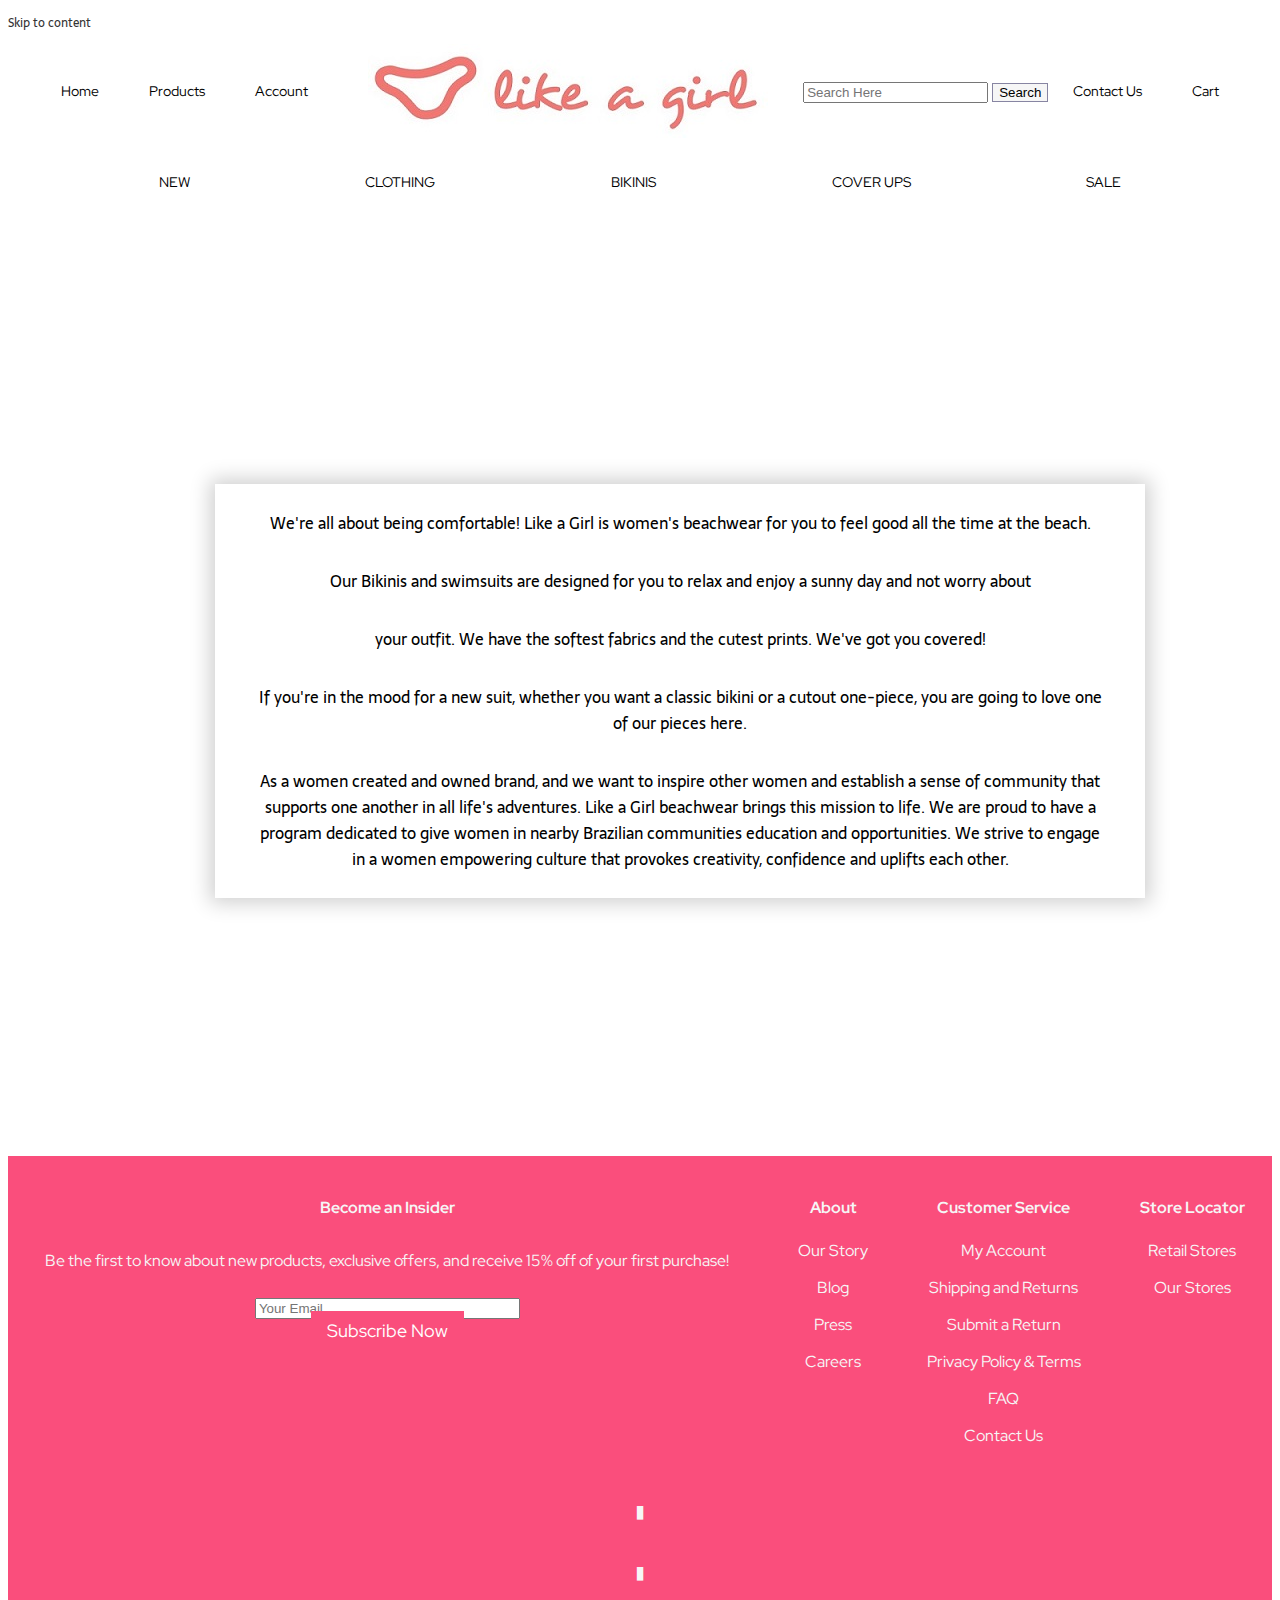
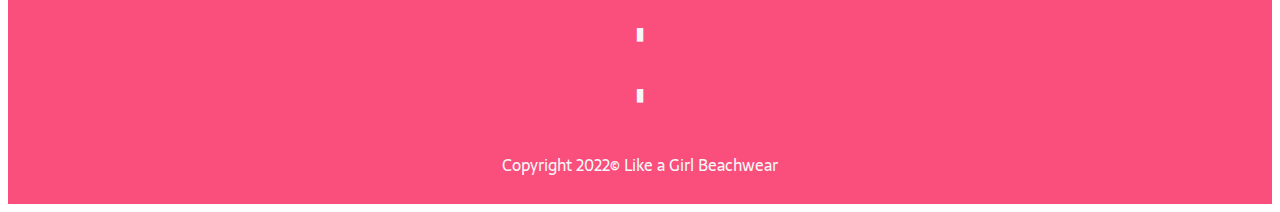
<file: about-us.htm>
<!DOCTYPE html>
<html lang="en">
<head>
    <meta charset="UTF-8">
    <meta name="keywords" content="Online Store">
    <meta name="viewport" content="width=device-width, initial-scale=1">
    <meta name="description" content="Expanding my first web page">
    <meta name="author" content="Bianca Bringel">
    <title>Like a Girl Beachwear</title>
    <link rel="stylesheet" href="assets/main.css">
    <!-- Font Awesome -->
    <link rel="stylesheet" href="https://cdnjs.cloudflare.com/ajax/libs/font-awesome/4.7.0/css/font-awesome.min.css">
    <!-- Bootstrap - CSS only -->
    <link href="https://cdn.jsdelivr.net/npm/bootstrap@5.2.3/dist/css/bootstrap.min.css" rel="stylesheet" integrity="sha384-rbsA2VBKQhggwzxH7pPCaAqO46MgnOM80zW1RWuH61DGLwZJEdK2Kadq2F9CUG65" crossorigin="anonymous">
    <!-- jQuery -->
    <script src="assets/jquery-3.6.1.min.js"></script>
</head>

  <body>
    <header>
      <a class="skip-link" href="#products">Skip to content</a>

      <!-- Beginning of Navigation Bar-->

      <nav>
        <section class="nav-wrap">
          <div class="nav-item-wrap">
            <a class="nav-item" href="index.html">Home</a>
            <a class="nav-item" href="products.htm">Products </a>
            <a class="nav-item" href="account.htm">Account</a>
          </div>

          <div class="nav-item-wrap">
            <img class="logo" src="images/logo 2.jpg" alt="logo" />
          </div>

          <div class="nav-item-wrap">
            <form action="form/submit" method="GET">
              <input type="text" name="text" class="search" placeholder="Search Here"/>
              <input class="search-button" type="submit" name="submit" class="submit" value="Search"/>
            </form>
            
            <a class="nav-item" href="contact-us.htm">Contact Us</a>
            <a class="nav-item" href="cart.htm">Cart</a>
          </div>
        </section>

        <section class="nav-product-wrap">
          <a class="nav-item" href="index.htm">NEW</a>
          <a class="nav-item" href="index.htm">CLOTHING</a>
          <a class="nav-item" href="index.htm">BIKINIS</a>
          <a class="nav-item" href="index.htm">COVER UPS</a>
          <a class="nav-item" href="index.htm">SALE</a>
        </section>
      </nav>

      <!-- End of Navigation Bar-->
    </header>

    <main class="about-us-main">
      <div class="about-us-container">
        <div class="about-us-box">
          <p>
            We're all about being comfortable! Like a Girl is women's beachwear
            for you to feel good all the time at the beach.
          </p>
          <p>
            Our Bikinis and swimsuits are designed for you to relax and enjoy a
            sunny day and not worry about
          </p>
          <p>
            your outfit. We have the softest fabrics and the cutest prints.
            We've got you covered!
          </p>
          <p>
            If you're in the mood for a new suit, whether you want a classic
            bikini or a cutout one-piece, you are going to love one of our
            pieces here.
          </p>
          <p>
            As a women created and owned brand, and we want to inspire other
            women and establish a sense of community that supports one another
            in all life's adventures. Like a Girl beachwear brings this mission
            to life. We are proud to have a program dedicated to give women in
            nearby Brazilian communities education and opportunities. We strive
            to engage in a women empowering culture that provokes creativity,
            confidence and uplifts each other.
          </p>
        </div>
      </div>
    </main>

<footer>
        <div class="footer-wrap">
            <div class="footer-container">
                <h4 class="footer-container-title">Become an Insider</h4>
                <p class="footer-container-text">
                    Be the first to know about new products, exclusive offers, and
                    receive 15% off of your first purchase!
                </p>
                <form>
                    <input type="text" name="Name" size="30" placeholder="Your Email">
                </form>
                <a href="#" class="btn"> Subscribe Now </a>
            </div>
            <div class="footer-container">
                <h4 class="footer-container-title">About</h4>
                <p><a href="about-us.htm">Our Story</a></p>
                <p><a href="https://www.blog.ca/uselikeagirl/" target="_blank">Blog</a></p>
                <p><a href="#">Press</a></p>
                <p><a href="#">Careers</a></p>
            </div>
            <div class="footer-container">
                <h4>Customer Service</h4>
                <p><a href="#">My Account</a></p>
                <p><a href="#">Shipping and Returns</a></p>
                <p><a href="#">Submit a Return</a></p>
                <p><a href="privacy-and-terms.htm">Privacy Policy & Terms</a></p>
                <p><a href="#">FAQ</a></p>
                <p><a href="contact-us.htm">Contact Us</a></p>
            </div>
            <div class="footer-container">
                <h4>Store Locator</h4>
                <p><a href="#">Retail Stores</a></p>
                <p><a href="#">Our Stores</a></p>
            </div>
        </div>
        <div class="footer-container">
            <div class="social">
                <i class="social-icon fab fa-facebook-f"></i>
                <i class="social-icon fab fa-twitter"></i>
                <i class="social-icon fab fa-instagram"></i>
                <i class="social-icon fas fa-envelope"></i>
            </div>
        </div>
        <p>Copyright 2022&copy; Like a Girl Beachwear</p>
    </footer>
  </body>
</html>
</file>
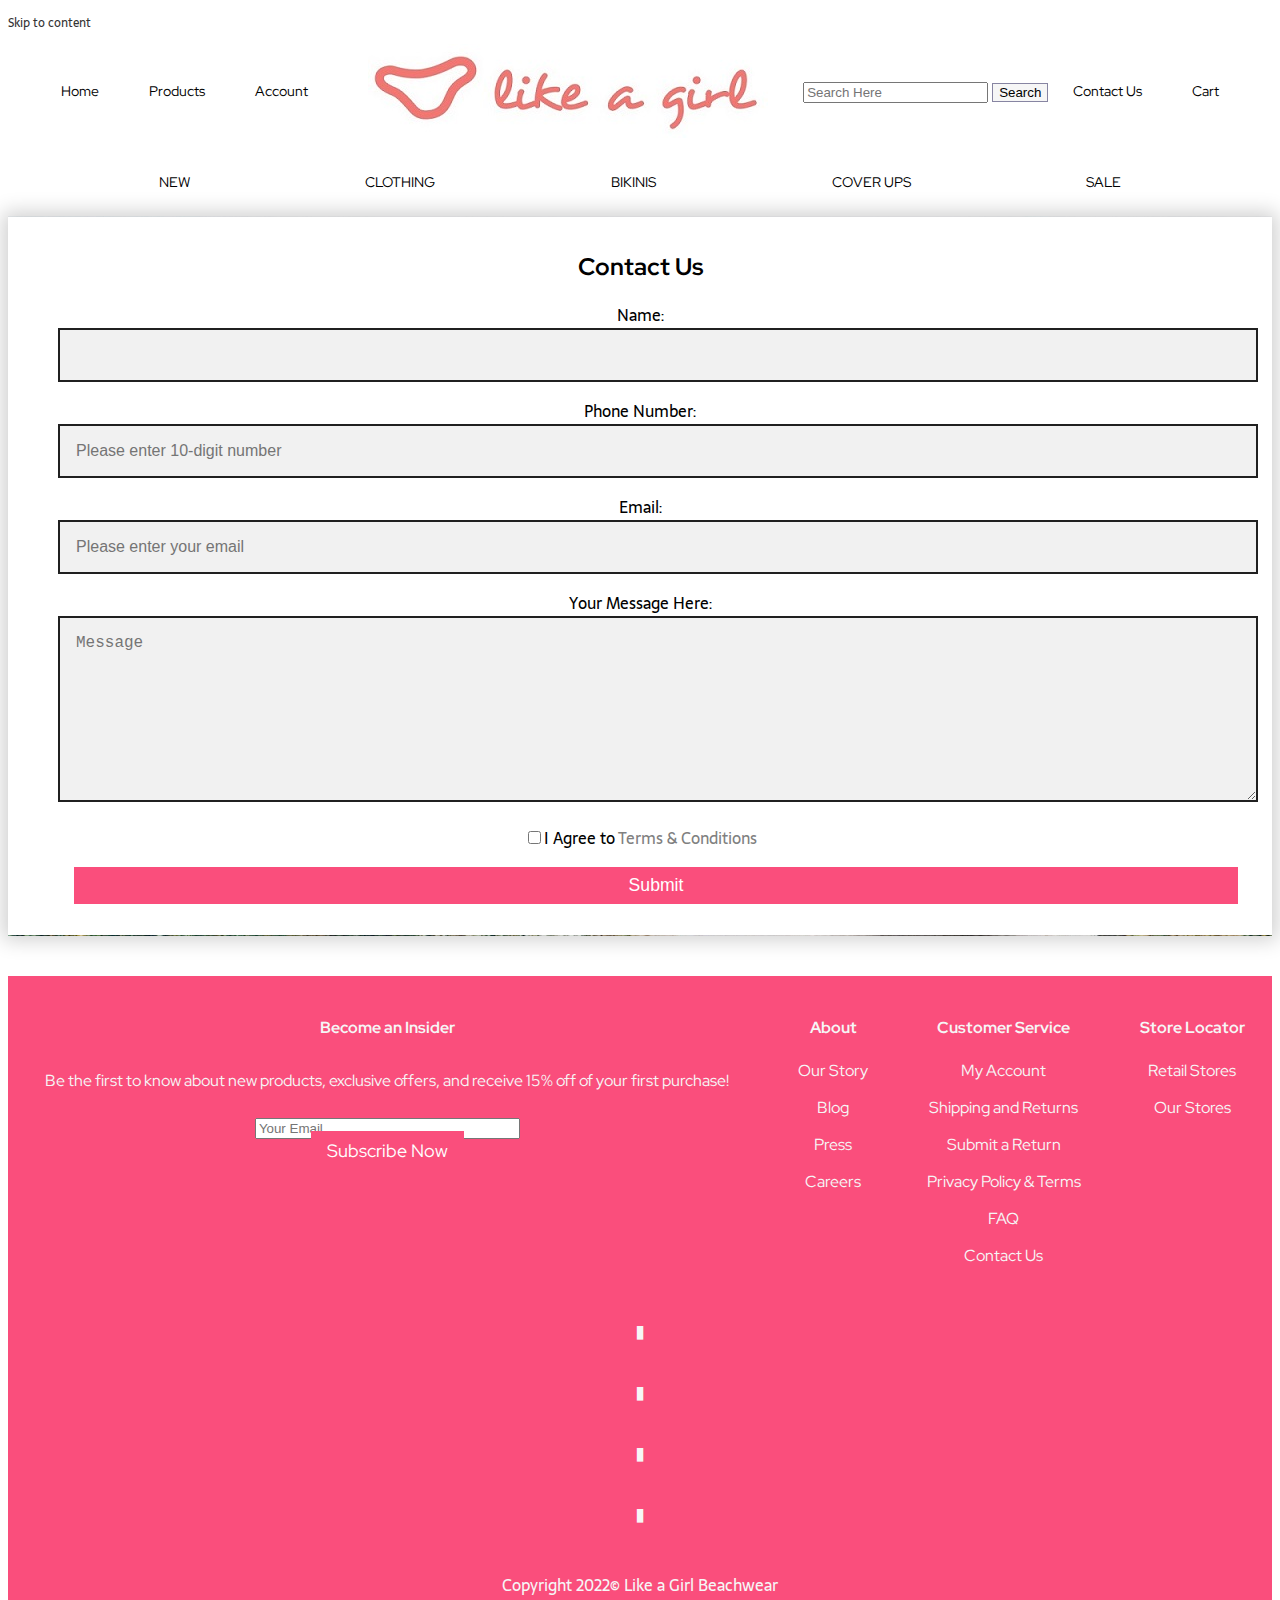
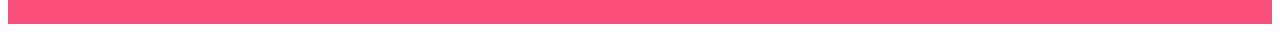
<file: contact-us.htm>
<!DOCTYPE html>
<html lang="en">
<head>
    <meta charset="UTF-8">
    <meta name="keywords" content="Online Store">
    <meta name="viewport" content="width=device-width, initial-scale=1">
    <meta name="description" content="Expanding my first web page">
    <meta name="author" content="Bianca Bringel">
    <title>Like a Girl Beachwear</title>
    <link rel="stylesheet" href="assets/main.css">
    <!-- Font Awesome -->
    <link rel="stylesheet" href="https://cdnjs.cloudflare.com/ajax/libs/font-awesome/4.7.0/css/font-awesome.min.css">
    <!-- Bootstrap - CSS only -->
    <link href="https://cdn.jsdelivr.net/npm/bootstrap@5.2.3/dist/css/bootstrap.min.css" rel="stylesheet" integrity="sha384-rbsA2VBKQhggwzxH7pPCaAqO46MgnOM80zW1RWuH61DGLwZJEdK2Kadq2F9CUG65" crossorigin="anonymous">
    <!-- jQuery -->
    <script src="assets/jquery-3.6.1.min.js"></script>
</head>

  <body>
    <header>
      <a class="skip-link" href="#products">Skip to content</a>

      <!-- Beginning of Navigation Bar-->

      <nav>
        <section class="nav-wrap">
          <div class="nav-item-wrap">
            <a class="nav-item" href="index.html">Home</a>
            <a class="nav-item" href="products.htm">Products </a>
            <a class="nav-item" href="account.htm">Account</a>
          </div>

          <div class="nav-item-wrap">
            <img class="logo" src="images/logo 2.jpg" alt="logo" />
          </div>

          <div class="nav-item-wrap">
            <form action="form/submit" method="GET">
              <input type="text" name="text" class="search" placeholder="Search Here"/>
              <input class="search-button" type="submit" name="submit" class="submit" value="Search"/>
            </form>
            
            <a class="nav-item" href="contact-us.htm">Contact Us</a>
            <a class="nav-item" href="cart.htm">Cart</a>
          </div>
        </section>

        <section class="nav-product-wrap">
          <a class="nav-item" href="index.html">NEW</a>
          <a class="nav-item" href="index.html">CLOTHING</a>
          <a class="nav-item" href="index.html">BIKINIS</a>
          <a class="nav-item" href="index.html">COVER UPS</a>
          <a class="nav-item" href="index.html">SALE</a>
        </section>
      </nav>

      <!-- End of Navigation Bar-->
    </header>

    <main class="contact-us-main">
      <div class="contact-us-container">
        <div class="contact-box">
          <form method="post">
            <h2>Contact Us</h2>

            <label for="name">Name:</label>
            <input type="text" class="field" required />

            <label for="myform_phone">Phone Number:</label>
            <input type="tel" class="field" id="myform_phone" name="phone" pattern="[0-9]{10}" placeholder="Please enter 10-digit number" required />

            <!--
            Source: https://www.abstractapi.com/guides/validate-email-address-jquery
            Author: Ankit Goyal
            Date retrieved: December 10, 2022
            -->
            <label for="email">Email:</label>
            <input type="text" class="field" name="email_valid_input" id="inputemail" placeholder="Please enter your email" required />

            <label for="text">Your Message Here:</label>
            <textarea placeholder="Message" class="field"></textarea>

            <div onload="disableSubmit()">
              <input type="checkbox" name="terms" id="terms" onchange="activateButton(this)"/>I Agree to <a href="privacy-and-terms.htm">Terms & Conditions</a>
              <br />
              <input class="btn" type="submit" name="submit" value="Submit" />
            </div>
          </form>
        </div>
      </div>
    </main>

   <footer>
        <div class="footer-wrap">
            <div class="footer-container">
                <h4 class="footer-container-title">Become an Insider</h4>
                <p class="footer-container-text">
                    Be the first to know about new products, exclusive offers, and
                    receive 15% off of your first purchase!
                </p>
                <form>
                    <input type="text" name="Name" size="30" placeholder="Your Email">
                </form>
                <a href="#" class="btn"> Subscribe Now </a>
            </div>
            <div class="footer-container">
                <h4 class="footer-container-title">About</h4>
                <p><a href="about-us.htm">Our Story</a></p>
                <p><a href="https://www.blog.ca/uselikeagirl/" target="_blank">Blog</a></p>
                <p><a href="#">Press</a></p>
                <p><a href="#">Careers</a></p>
            </div>
            <div class="footer-container">
                <h4>Customer Service</h4>
                <p><a href="#">My Account</a></p>
                <p><a href="#">Shipping and Returns</a></p>
                <p><a href="#">Submit a Return</a></p>
                <p><a href="privacy-and-terms.htm">Privacy Policy & Terms</a></p>
                <p><a href="#">FAQ</a></p>
                <p><a href="contact-us.htm">Contact Us</a></p>
            </div>
            <div class="footer-container">
                <h4>Store Locator</h4>
                <p><a href="#">Retail Stores</a></p>
                <p><a href="#">Our Stores</a></p>
            </div>
        </div>
        <div class="footer-container">
            <div class="social">
                <i class="social-icon fab fa-facebook-f"></i>
                <i class="social-icon fab fa-twitter"></i>
                <i class="social-icon fab fa-instagram"></i>
                <i class="social-icon fas fa-envelope"></i>
            </div>
        </div>
        <p>Copyright 2022&copy; Like a Girl Beachwear</p>
    </footer>
  </body>
</html>
</file>
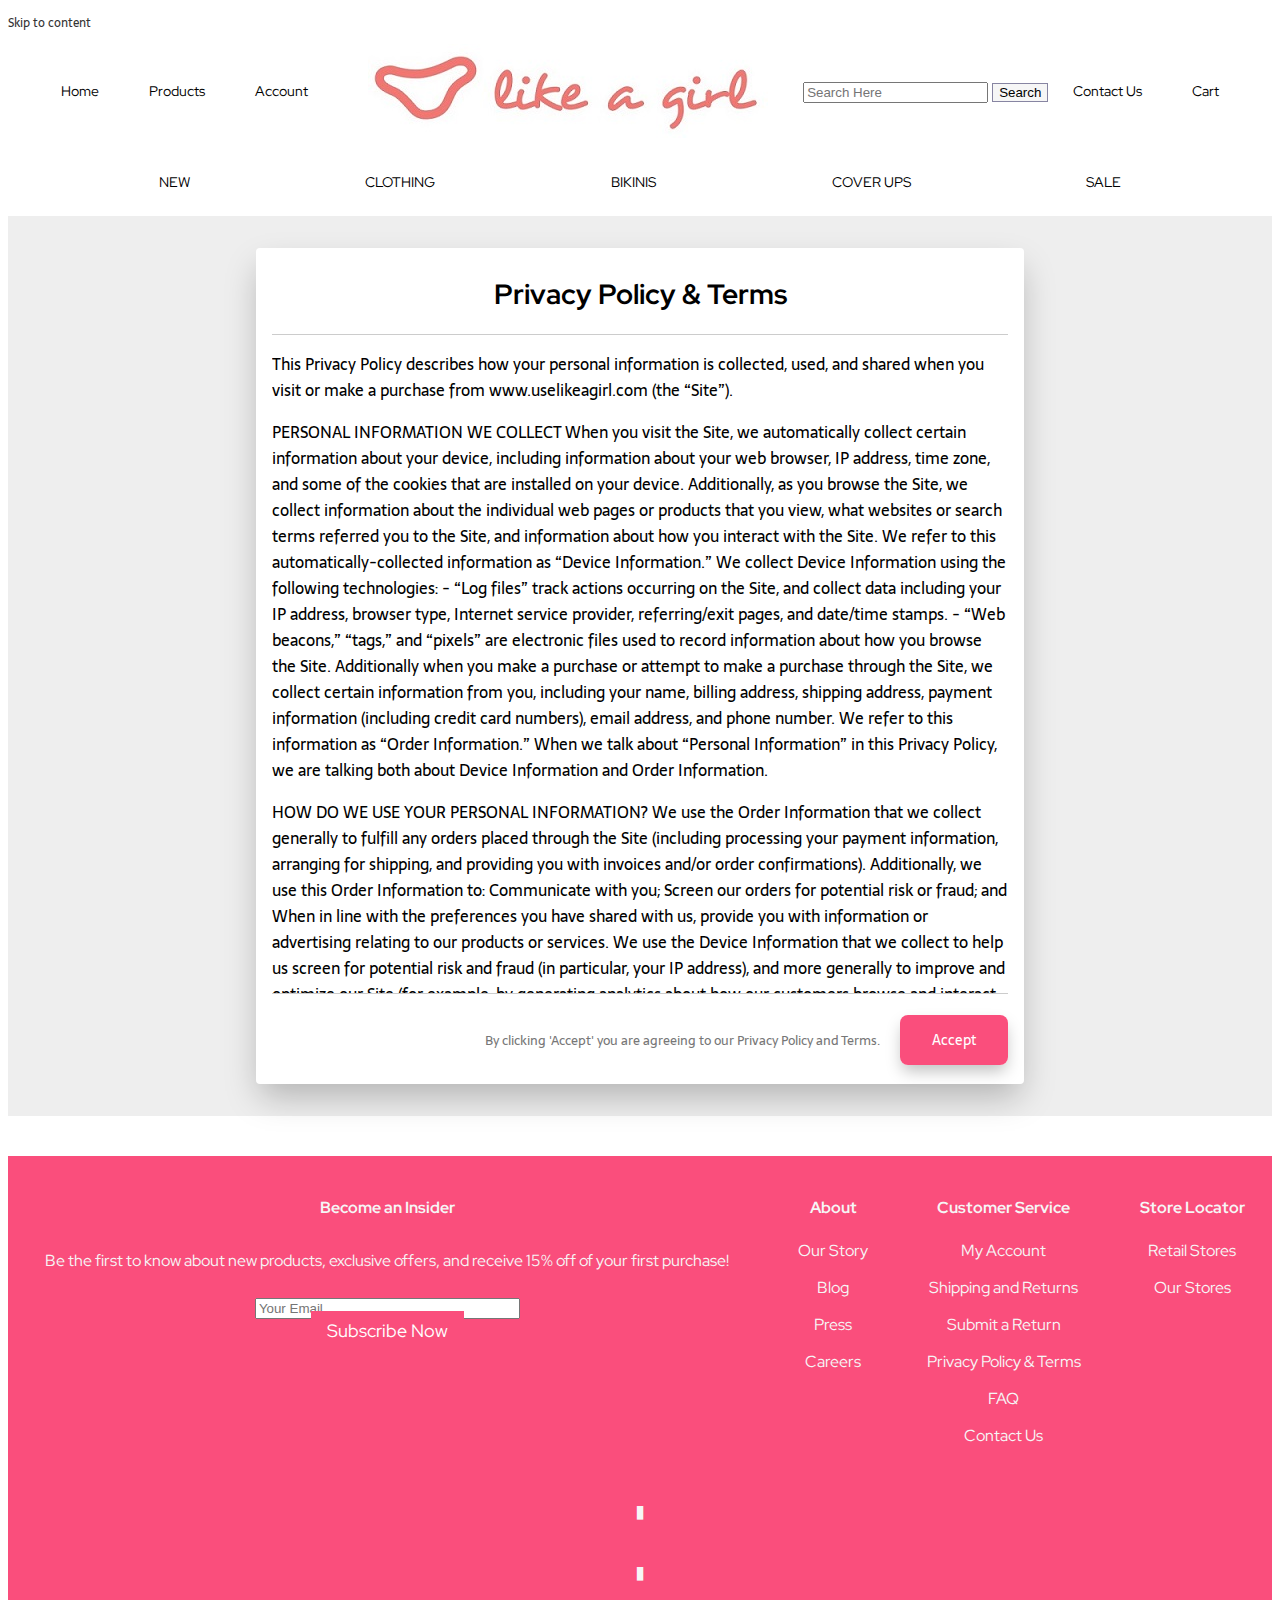
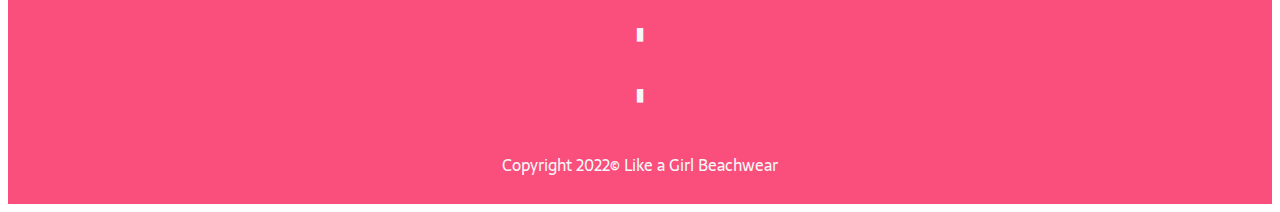
<file: privacy-and-terms.htm>
<!DOCTYPE html>
<html lang="en">
<head>
    <meta charset="UTF-8">
    <meta name="keywords" content="Online Store">
    <meta name="viewport" content="width=device-width, initial-scale=1">
    <meta name="description" content="Expanding my first web page">
    <meta name="author" content="Bianca Bringel">
    <title>Like a Girl Beachwear</title>
    <link rel="stylesheet" href="assets/main.css">
    <!-- Font Awesome -->
    <link rel="stylesheet" href="https://cdnjs.cloudflare.com/ajax/libs/font-awesome/4.7.0/css/font-awesome.min.css">
    <!-- Bootstrap - CSS only -->
    <link href="https://cdn.jsdelivr.net/npm/bootstrap@5.2.3/dist/css/bootstrap.min.css" rel="stylesheet" integrity="sha384-rbsA2VBKQhggwzxH7pPCaAqO46MgnOM80zW1RWuH61DGLwZJEdK2Kadq2F9CUG65" crossorigin="anonymous">
    <!-- jQuery -->
    <script src="assets/jquery-3.6.1.min.js"></script>
</head>

  <body>
    <header>
      <a class="skip-link" href="#products">Skip to content</a>

      <!-- Beginning of Navigation Bar-->

      <nav>
        <section class="nav-wrap">
          <div class="nav-item-wrap">
            <a class="nav-item" href="index.html">Home</a>
            <a class="nav-item" href="products.htm">Products </a>
            <a class="nav-item" href="index.html">Account</a>
          </div>

          <div class="nav-item-wrap">
            <img class="logo" src="images/logo 2.jpg" alt="logo" />
          </div>

          <div class="nav-item-wrap">
            <form action="form/submit" method="GET">
              <input type="text" name="text" class="search" placeholder="Search Here"/>
              <input class="search-button" type="submit" name="submit" class="submit" value="Search"/>
            </form>
            
            <a class="nav-item" href="contact-us.htm">Contact Us</a>
            <a class="nav-item" href="cart.htm">Cart</a>
          </div>
        </section>

        <section class="nav-product-wrap">
          <a class="nav-item" href="index.html">NEW</a>
          <a class="nav-item" href="index.html">CLOTHING</a>
          <a class="nav-item" href="index.html">BIKINIS</a>
          <a class="nav-item" href="index.html">COVER UPS</a>
          <a class="nav-item" href="index.html">SALE</a>
        </section>
      </nav>

      <!-- End of Navigation Bar-->
    </header>

    <main class="privacy-wrap">
      <section class="privacy-container">
        <div class="privacy-container-heading">
          <h2>Privacy Policy & Terms</h2>
        </div>
        <div class="privacy-container-content">
          <p>
            This Privacy Policy describes how your personal information is
            collected, used, and shared when you visit or make a purchase from
            www.uselikeagirl.com (the “Site”).
          </p>

          <p>
            PERSONAL INFORMATION WE COLLECT When you visit the Site, we
            automatically collect certain information about your device,
            including information about your web browser, IP address, time zone,
            and some of the cookies that are installed on your device.
            Additionally, as you browse the Site, we collect information about
            the individual web pages or products that you view, what websites or
            search terms referred you to the Site, and information about how you
            interact with the Site. We refer to this automatically-collected
            information as “Device Information.” We collect Device Information
            using the following technologies: - “Log files” track actions
            occurring on the Site, and collect data including your IP address,
            browser type, Internet service provider, referring/exit pages, and
            date/time stamps. - “Web beacons,” “tags,” and “pixels” are
            electronic files used to record information about how you browse the
            Site. Additionally when you make a purchase or attempt to make a
            purchase through the Site, we collect certain information from you,
            including your name, billing address, shipping address, payment
            information (including credit card numbers), email address, and
            phone number. We refer to this information as “Order Information.”
            When we talk about “Personal Information” in this Privacy Policy, we
            are talking both about Device Information and Order Information.
          </p>

          <p>
            HOW DO WE USE YOUR PERSONAL INFORMATION? We use the Order
            Information that we collect generally to fulfill any orders placed
            through the Site (including processing your payment information,
            arranging for shipping, and providing you with invoices and/or order
            confirmations). Additionally, we use this Order Information to:
            Communicate with you; Screen our orders for potential risk or fraud;
            and When in line with the preferences you have shared with us,
            provide you with information or advertising relating to our products
            or services. We use the Device Information that we collect to help
            us screen for potential risk and fraud (in particular, your IP
            address), and more generally to improve and optimize our Site (for
            example, by generating analytics about how our customers browse and
            interact with the Site, and to assess the success of our marketing
            and advertising campaigns).
          </p>
          <p>
            SHARING YOUR PERSONAL INFORMATION We share your Personal Information
            with third parties to help us use your Personal Information, as
            described above. For example, we use Shopify to power our online
            store--you can read more about how Shopify uses your Personal
            Information here: https://www.shopify.com/legal/privacy. We also use
            Google Analytics to help us understand how our customers use the
            Site--you can read more about how Google uses your Personal
            Information here: https://www.google.com/intl/en/policies/privacy/.
            You can also opt-out of Google Analytics here:
            https://tools.google.com/dlpage/gaoptout. Finally, we may also share
            your Personal Information to comply with applicable laws and
            regulations, to respond to a subpoena, search warrant or other
            lawful request for information we receive, or to otherwise protect
            our rights. Additionally, you can opt out of some of these services
            by visiting the Digital Advertising Alliance’s opt-out portal at:
            http://optout.aboutads.info/.
          </p>
          <p>
            DO NOT TRACK Please note that we do not alter our Site’s data
            collection and use practices when we see a Do Not Track signal from
            your browser.
          </p>
          <p>
            DATA RETENTION When you place an order through the Site, we will
            maintain your Order Information for our records unless and until you
            ask us to delete this information.
          </p>

          <p>
            CHANGES We may update this privacy policy from time to time in order
            to reflect, for example, changes to our practices or for other
            operational, legal or regulatory reasons.
          </p>

          <p>
            CONTACT US For more information about our privacy practices, if you
            have questions, or if you would like to make a complaint, please
            contact us by e-mail at bbringel@outlook.com
          </p>
        </div>
        <div class="privacy-container-nav">
          <small>By clicking 'Accept' you are agreeing to our Privacy Policy and Terms.</small>
          <a class="privacy-button" href="#">Accept</a>
        </div>
      </section>
    </main>

    <footer>
        <div class="footer-wrap">
            <div class="footer-container">
                <h4 class="footer-container-title">Become an Insider</h4>
                <p class="footer-container-text">
                    Be the first to know about new products, exclusive offers, and
                    receive 15% off of your first purchase!
                </p>
                <form>
                    <input type="text" name="Name" size="30" placeholder="Your Email">
                </form>
                <a href="#" class="btn"> Subscribe Now </a>
            </div>
            <div class="footer-container">
                <h4 class="footer-container-title">About</h4>
                <p><a href="about-us.htm">Our Story</a></p>
                <p><a href="https://www.blog.ca/uselikeagirl/" target="_blank">Blog</a></p>
                <p><a href="#">Press</a></p>
                <p><a href="#">Careers</a></p>
            </div>
            <div class="footer-container">
                <h4>Customer Service</h4>
                <p><a href="#">My Account</a></p>
                <p><a href="#">Shipping and Returns</a></p>
                <p><a href="#">Submit a Return</a></p>
                <p><a href="privacy-and-terms.htm">Privacy Policy & Terms</a></p>
                <p><a href="#">FAQ</a></p>
                <p><a href="contact-us.htm">Contact Us</a></p>
            </div>
            <div class="footer-container">
                <h4>Store Locator</h4>
                <p><a href="#">Retail Stores</a></p>
                <p><a href="#">Our Stores</a></p>
            </div>
        </div>
        <div class="footer-container">
            <div class="social">
                <i class="social-icon fab fa-facebook-f"></i>
                <i class="social-icon fab fa-twitter"></i>
                <i class="social-icon fab fa-instagram"></i>
                <i class="social-icon fas fa-envelope"></i>
            </div>
        </div>
        <p>Copyright 2022&copy; Like a Girl Beachwear</p>
    </footer>
  </body>
</html>
</file>
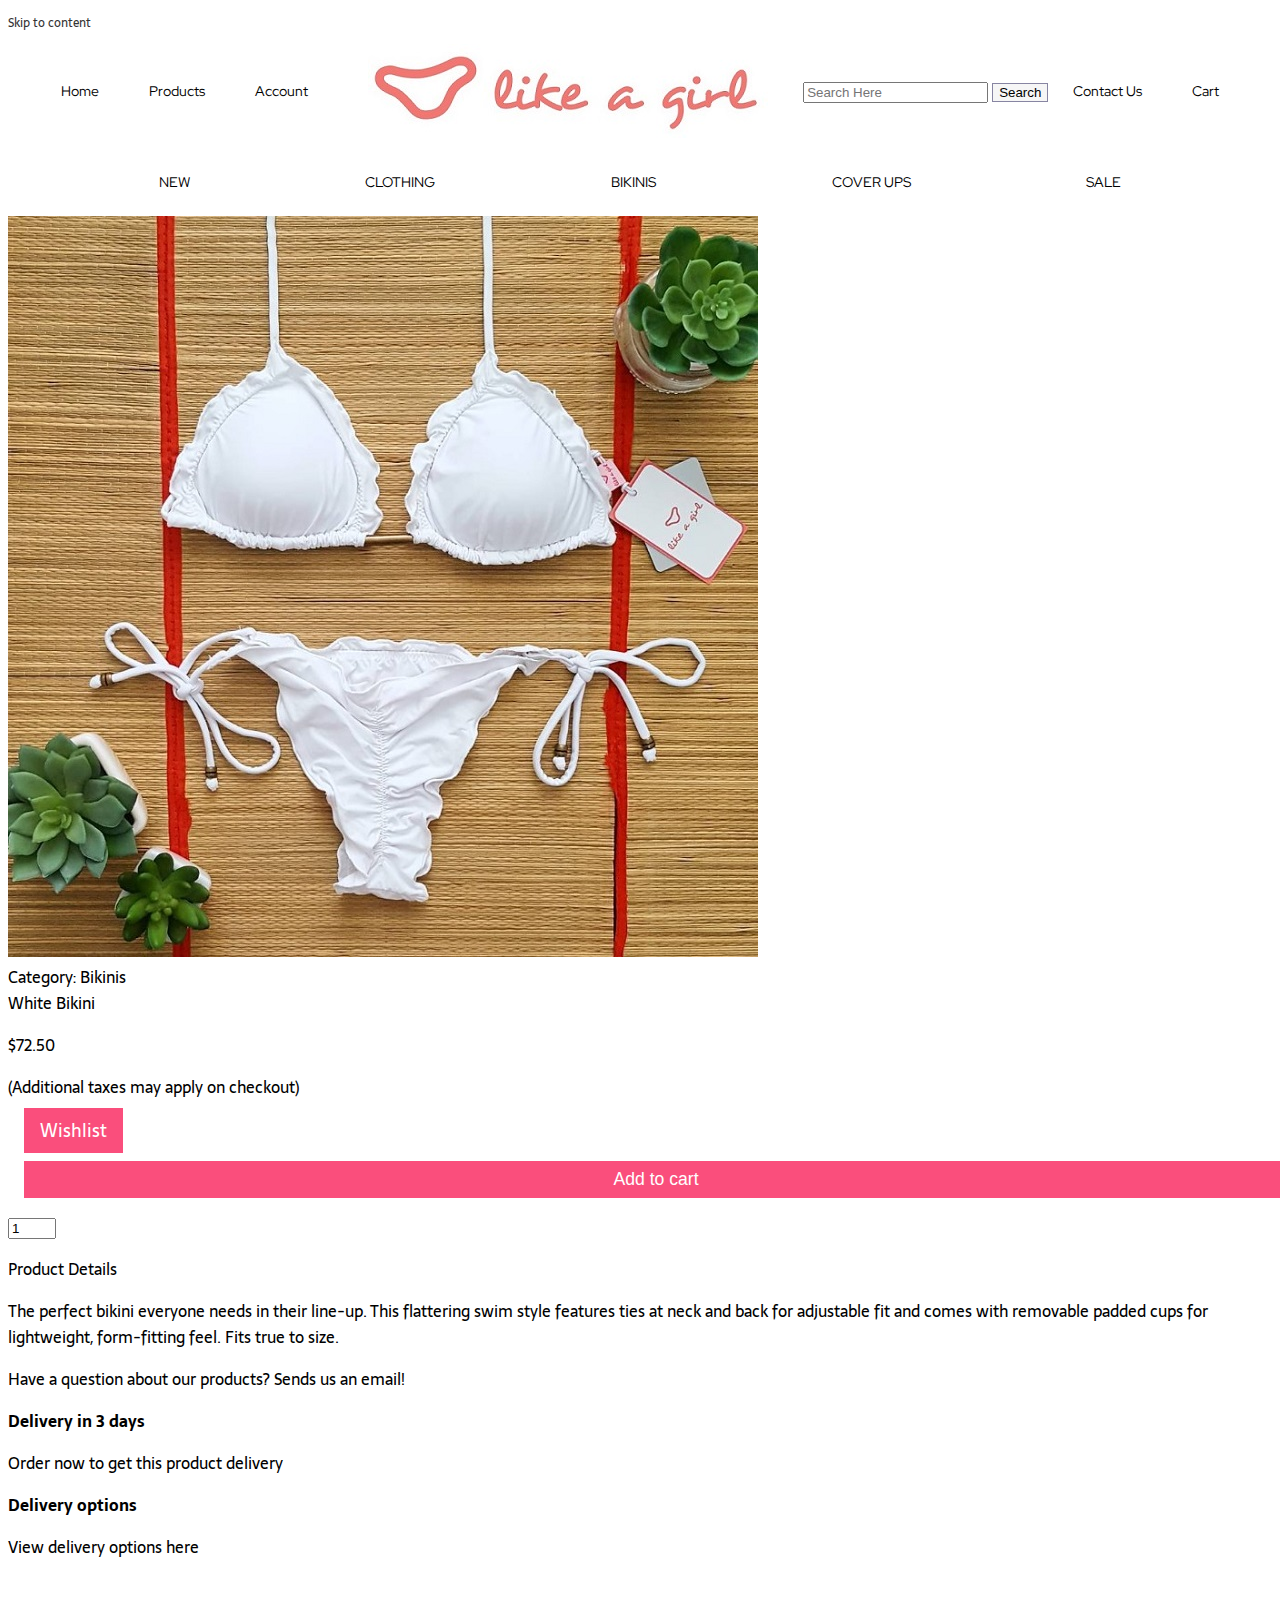
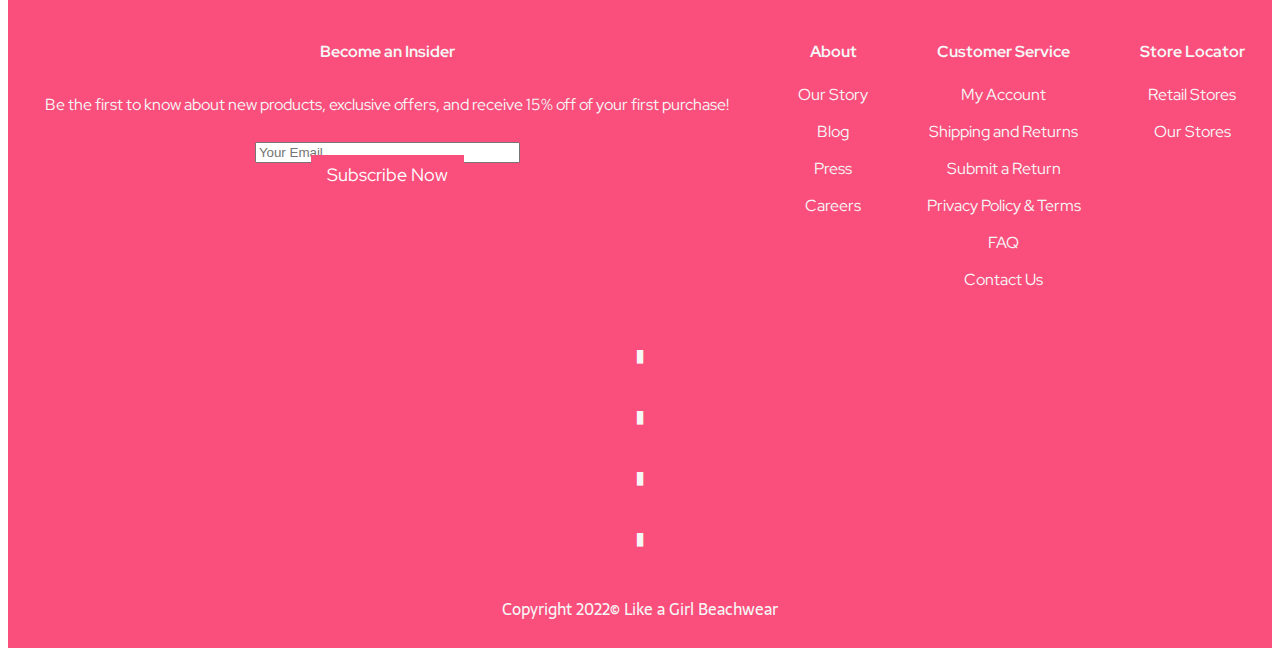
<file: product.htm>
<!DOCTYPE html>
<html lang="en">
<head>
    <meta charset="UTF-8">
    <meta name="keywords" content="Online Store">
    <meta name="viewport" content="width=device-width, initial-scale=1">
    <meta name="description" content="Expanding my first web page">
    <meta name="author" content="Bianca Bringel">
    <title>Like a Girl Beachwear</title>
    <link rel="stylesheet" href="assets/main.css">
    <!-- Font Awesome -->
    <link rel="stylesheet" href="https://cdnjs.cloudflare.com/ajax/libs/font-awesome/4.7.0/css/font-awesome.min.css">
    <!-- Bootstrap - CSS only -->
    <link href="https://cdn.jsdelivr.net/npm/bootstrap@5.2.3/dist/css/bootstrap.min.css" rel="stylesheet" integrity="sha384-rbsA2VBKQhggwzxH7pPCaAqO46MgnOM80zW1RWuH61DGLwZJEdK2Kadq2F9CUG65" crossorigin="anonymous">
    <!-- jQuery -->
    <script src="assets/jquery-3.6.1.min.js"></script>
</head>

  <body>
    <header>
      <a class="skip-link" href="#products">Skip to content</a>

      <!-- Beginning of Navigation Bar-->

      <nav>
        <section class="nav-wrap">
          <div class="nav-item-wrap">
            <a class="nav-item" href="index.html">Home</a>
            <a class="nav-item" href="products.htm">Products </a>
            <a class="nav-item" href="account.htm">Account</a>
          </div>

          <div class="nav-item-wrap">
            <img class="logo" src="images/logo 2.jpg" alt="logo" />
          </div>

          <div class="nav-item-wrap">
            <form action="form/submit" method="GET">
              <input type="text" name="text" class="search" placeholder="Search Here"/>
              <input class="search-button" type="submit" name="submit" class="submit" value="Search"/>
            </form>
            
            <a class="nav-item" href="contact-us.htm">Contact Us</a>
            <a class="nav-item" href="cart.htm">Cart</a>
          </div>
        </section>

        <section class="nav-product-wrap">
          <a class="nav-item" href="index.html">NEW</a>
          <a class="nav-item" href="index.html">CLOTHING</a>
          <a class="nav-item" href="index.html">BIKINIS</a>
          <a class="nav-item" href="index.html">COVER UPS</a>
          <a class="nav-item" href="index.html">SALE</a>
        </section>
      </nav>

      <!-- End of Navigation Bar-->
    </header>

    <main>

      <div class="container my-5">
        <div class="row">
            <div class="col-md-5">
                <div class="main-img">
                    <img class="img-fluid" src="images/bikini_white.jpg" alt="Bikini White">
                </div>
            </div>
            <div class="col-md-7">
                <div class="main-description px-2">
                    <div class="text-bold">
                        Category: Bikinis
                    </div>
                    <div class="product-title text-bold my-3">
                        White Bikini
                    </div>

                    <div class="price-area my-4">
                        <p class="price text-bold mb-1">$72.50</p>
                        <p class="text-secondary mb-1">(Additional taxes may apply on checkout)</p>

                    </div>


                    <div class="buttons d-flex my-5">
                        <div class="block">
                            <a href="#" class="shadow btn custom-btn ">Wishlist</a>
                        </div>
                        <div class="block">
                            <button class="shadow btn custom-btn">Add to cart</button>
                        </div>

                        <div class="block quantity">
                            <input type="number" class="form-control" id="cart_quantity" value="1" min="0" max="5" placeholder="Enter email" name="cart_quantity">
                        </div>
                    </div>

                </div>

                <div class="product-details my-4">
                    <p class="details-title text-color mb-1">Product Details</p>
                    <p class="description">The perfect bikini everyone needs in their line-up. This flattering swim style 
                    features ties at neck and back for adjustable fit and comes with removable padded cups for lightweight, form-fitting feel. Fits true to size. </p>
                </div>
              
                         <div class="row questions bg-light p-3">
                    <div class="col-md-1 icon">
                        <i class="fa-brands fa-rocketchat questions-icon"></i>
                    </div>
                    <div class="col-md-11 text">
                        Have a question about our products? Sends us an email!
                    </div>
                </div>

                <div class="delivery my-4">
                    <p class="font-weight-bold mb-0"><b>Delivery in 3 days</b> </p>
                    <p class="text-secondary">Order now to get this product delivery</p>
                </div>
                <div class="delivery-options my-4">
                    <p class="font-weight-bold mb-0"><b>Delivery options</b> </p>
                    <p class="text-secondary">View delivery options here</p>
                </div>
            </div>
        </div>
    </div>
  </div>

  </main>

 <footer>
        <div class="footer-wrap">
            <div class="footer-container">
                <h4 class="footer-container-title">Become an Insider</h4>
                <p class="footer-container-text">
                    Be the first to know about new products, exclusive offers, and
                    receive 15% off of your first purchase!
                </p>
                <form>
                    <input type="text" name="Name" size="30" placeholder="Your Email">
                </form>
                <a href="#" class="btn"> Subscribe Now </a>
            </div>
            <div class="footer-container">
                <h4 class="footer-container-title">About</h4>
                <p><a href="about-us.htm">Our Story</a></p>
                <p><a href="https://www.blog.ca/uselikeagirl/" target="_blank">Blog</a></p>
                <p><a href="#">Press</a></p>
                <p><a href="#">Careers</a></p>
            </div>
            <div class="footer-container">
                <h4>Customer Service</h4>
                <p><a href="#">My Account</a></p>
                <p><a href="#">Shipping and Returns</a></p>
                <p><a href="#">Submit a Return</a></p>
                <p><a href="privacy-and-terms.htm">Privacy Policy & Terms</a></p>
                <p><a href="#">FAQ</a></p>
                <p><a href="contact-us.htm">Contact Us</a></p>
            </div>
            <div class="footer-container">
                <h4>Store Locator</h4>
                <p><a href="#">Retail Stores</a></p>
                <p><a href="#">Our Stores</a></p>
            </div>
        </div>
        <div class="footer-container">
            <div class="social">
                <i class="social-icon fab fa-facebook-f"></i>
                <i class="social-icon fab fa-twitter"></i>
                <i class="social-icon fab fa-instagram"></i>
                <i class="social-icon fas fa-envelope"></i>
            </div>
        </div>
        <p>Copyright 2022&copy; Like a Girl Beachwear</p>
    </footer>
    </body>
  </html>
</file>
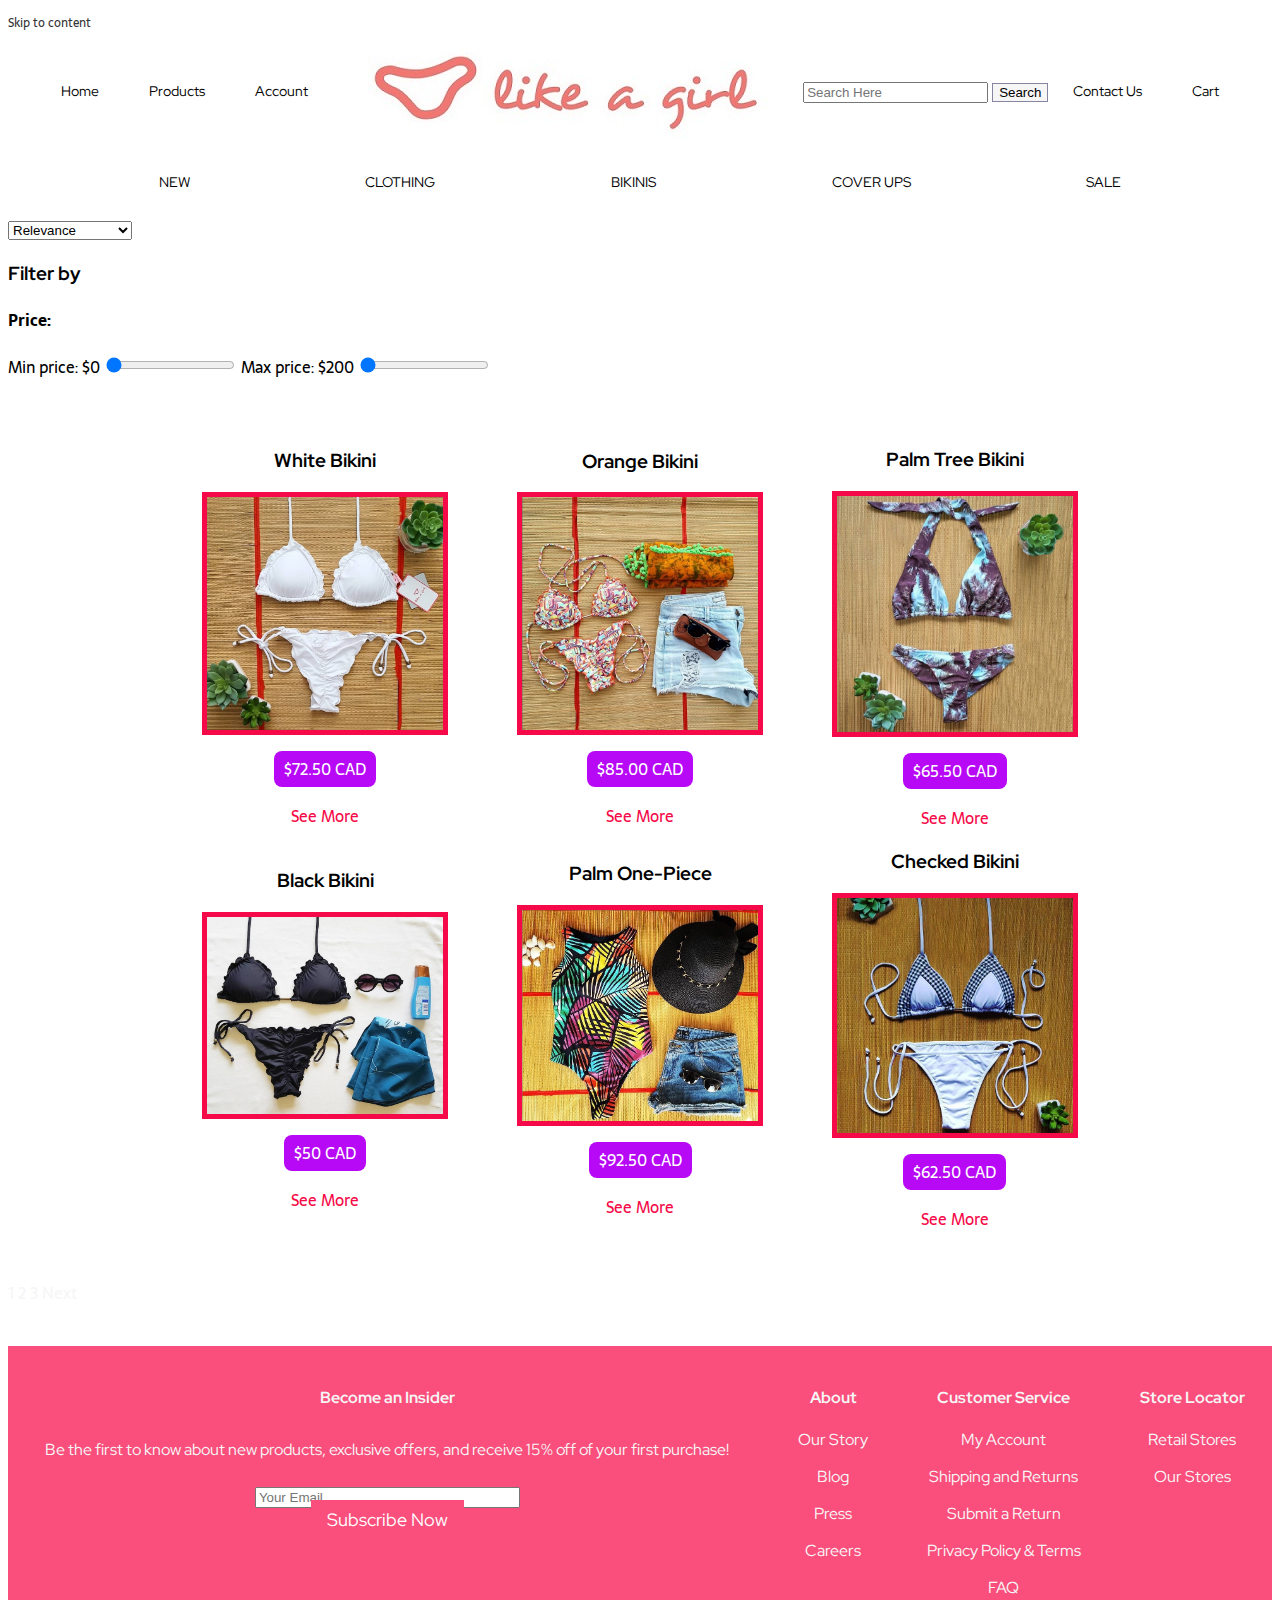
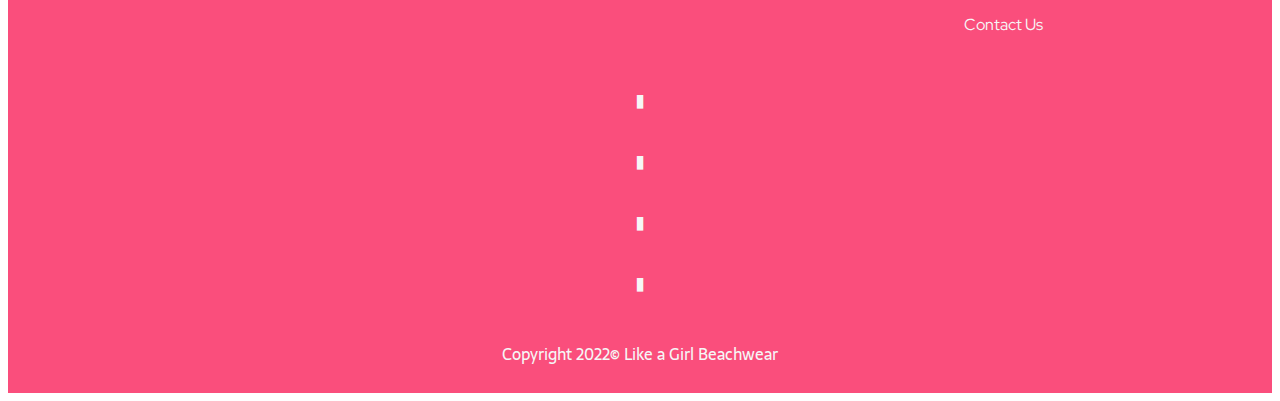
<file: products.htm>
<!DOCTYPE html>
<html lang="en">
<head>
    <meta charset="UTF-8">
    <meta name="keywords" content="Online Store">
    <meta name="viewport" content="width=device-width, initial-scale=1">
    <meta name="description" content="Expanding my first web page">
    <meta name="author" content="Bianca Bringel">
    <title>Like a Girl Beachwear</title>
    <link rel="stylesheet" href="assets/main.css">
    <!-- Font Awesome -->
    <link rel="stylesheet" href="https://cdnjs.cloudflare.com/ajax/libs/font-awesome/4.7.0/css/font-awesome.min.css">
    <!-- Bootstrap - CSS only -->
    <link href="https://cdn.jsdelivr.net/npm/bootstrap@5.2.3/dist/css/bootstrap.min.css" rel="stylesheet" integrity="sha384-rbsA2VBKQhggwzxH7pPCaAqO46MgnOM80zW1RWuH61DGLwZJEdK2Kadq2F9CUG65" crossorigin="anonymous">
    <!-- jQuery -->
    <script src="assets/jquery-3.6.1.min.js"></script>
</head>
  <body>
    <header>
      <a class="skip-link" href="#products">Skip to content</a>

      <!-- Beginning of Navigation Bar-->

      <nav>
        <section class="nav-wrap">
          <div class="nav-item-wrap">
            <a class="nav-item" href="index.html">Home</a>
            <a class="nav-item" href="products.htm">Products </a>
            <a class="nav-item" href="account.htm">Account</a>
          </div>

          <div class="nav-item-wrap">
            <img class="logo" src="images/logo 2.jpg" alt="logo" />
          </div>

          <div class="nav-item-wrap">
            <form action="form/submit" method="GET">
              <input type="text" name="text" class="search" placeholder="Search Here"/>
              <input class="search-button" type="submit" name="submit" class="submit" value="Search"/>
            </form>
            <a class="nav-item" href="contact-us.htm">Contact Us</a>
            <a class="nav-item" href="cart.htm">Cart</a>
          </div>
        </section>

        <section class="nav-product-wrap">
          <a class="nav-item" href="index.htm">NEW</a>
          <a class="nav-item" href="index.htm">CLOTHING</a>
          <a class="nav-item" href="index.htm">BIKINIS</a>
          <a class="nav-item" href="index.htm">COVER UPS</a>
          <a class="nav-item" href="index.htm">SALE</a>
        </section>
      </nav>

      <!-- End of Navigation Bar-->
    </header>

  <!-- Placeholder for Sorting prices -->

     <select class="price-sorting-box" name="price-sorting">
      <option>Relevance</option>  
      <option value="l2h">Price: Low - High</option>  
      <option value="h2l">Price: High - Low</option>
    </select>


<!-- Placeholder for filtering prices-->

<div class="filter-container">
      <div class="filter-card">
        <h3 class="filter-title">Filter by</h3>
        <h4>Price:</h4>
        <div class="filter-card-body">
          <form id="price-range-form">
            <label for="min-price" class="form-label">Min price: </label>
            <span id="min-price-txt">$0</span>
            <input type="range" class="form-range" min="0" max="100" id="min-price" step="1" value="0">
            <label for="max-price" class="form-label">Max price: </label>
            <span id="max-price-txt">$200</span>
            <input type="range" class="form-range" min="101" max="200" id="max-price" step="1" value="100">
          </form>
        </div>
      </div>
</div>

  <!--Beginning of Products Section-->
      <section class="product-featured">
        
        <div class="product-featured-box">
          <div class="product-box">
            <h3>White Bikini</h3>
            <img class="product-item" src="images/bikini_white.jpg" alt="Bikini White"/>
            <p class="price">$72.50 CAD</p>
            <a href="product.htm">See More</a>
          </div>

          <div class="product-box">
            <h3>Orange Bikini</h3>
            <img class="product-item" src="images/bikini_orange.jpg" alt="Bikini Orange"/>
            <p class="price">$85.00 CAD</p>
            <a href="product.htm">See More</a>
          </div>

          <div class="product-box">
            <h3>Palm Tree Bikini</h3>
            <img class="product-item" src="images/bikini_palm_tree.jpg" alt="Bikini Palm-Tree"/>
            <p class="price">$65.50 CAD</p>
            <a href="product.htm">See More</a>
          </div>
        </div>

          <div class="product-featured-box">
            <div class="product-box">
              <h3>Black Bikini</h3>
              <img class="product-item" src="images/bikini_black.jpg" alt="Bikini Black"/>
              <p class="price">$50 CAD</p>
              <a href="product.htm">See More</a>
            </div>
  
            <div class="product-box">
              <h3>Palm One-Piece</h3>
              <img class="product-item" src="images/palm-one-piece.jpg" alt="One-Piece Palm-Tree"/>
              <p class="price">$92.50 CAD</p>
              <a href="product.htm">See More</a>
            </div>
  
            <div class="product-box">
              <h3>Checked Bikini</h3>
              <img class="product-item" src="images/bikini_black&white.jpg" alt="Bikini Black&White"/>
              <p class="price">$62.50 CAD</p>
              <a href="product.htm">See More</a>
            </div>
          </div>
        </div>
      </section>
      <!--End of Products Section-->

      <!--Paging Placeholder -->
      <div class="paging-ph">
        <a href="">1</a>
        <a href="">2</a>
        <a href="">3</a>
        <a href="">Next</a>
      </div>

    </main>
    <footer>
        <div class="footer-wrap">
            <div class="footer-container">
                <h4 class="footer-container-title">Become an Insider</h4>
                <p class="footer-container-text">
                    Be the first to know about new products, exclusive offers, and
                    receive 15% off of your first purchase!
                </p>
                <form>
                    <input type="text" name="Name" size="30" placeholder="Your Email">
                </form>
                <a href="#" class="btn"> Subscribe Now </a>
            </div>
            <div class="footer-container">
                <h4 class="footer-container-title">About</h4>
                <p><a href="about-us.htm">Our Story</a></p>
                <p><a href="https://www.blog.ca/uselikeagirl/" target="_blank">Blog</a></p>
                <p><a href="#">Press</a></p>
                <p><a href="#">Careers</a></p>
            </div>
            <div class="footer-container">
                <h4>Customer Service</h4>
                <p><a href="#">My Account</a></p>
                <p><a href="#">Shipping and Returns</a></p>
                <p><a href="#">Submit a Return</a></p>
                <p><a href="privacy-and-terms.htm">Privacy Policy & Terms</a></p>
                <p><a href="#">FAQ</a></p>
                <p><a href="contact-us.htm">Contact Us</a></p>
            </div>
            <div class="footer-container">
                <h4>Store Locator</h4>
                <p><a href="#">Retail Stores</a></p>
                <p><a href="#">Our Stores</a></p>
            </div>
        </div>
        <div class="footer-container">
            <div class="social">
                <i class="social-icon fab fa-facebook-f"></i>
                <i class="social-icon fab fa-twitter"></i>
                <i class="social-icon fab fa-instagram"></i>
                <i class="social-icon fas fa-envelope"></i>
            </div>
        </div>
        <p>Copyright 2022&copy; Like a Girl Beachwear</p>
    </footer>
  </body>
</html>
</file>
<file: assets/main.css>
@import url('https://fonts.googleapis.com/css2?family=Poppins:wght@300;700&family=Red+Hat+Display:wght@300;400;500&family=Sarala:wght@400;700&display=swap');

.skip-link {
  color:#333;
  font-size: 12px;
}

body {
  background-color: #fff;
  font-family: 'Sarala', sans-serif;
}

.logo {
  width: 100%;
}

.nav-wrap {
  display: flex;
  flex-direction: row;
  justify-content: space-around;
  align-items: center;
  padding: 10px;
}

.nav-item-wrap {
  display: flex;
  flex-direction: row;
  justify-content: space-around;
  align-items: center;
}

.nav-item {
  font-family: 'Red Hat Display', sans-serif;
  color: black;
  font-weight: 400;
  font-size: 14px;
  padding: 25px;
}

a:hover {
  color: #FFC7C7;
}

.search-button {
  background-color: #F6F6F6;
  border: 0.1em solid #8785A2;
}

h2, h3 {
  font-family: 'Red Hat Display', sans-serif;
  font-weight: 700;
}

.nav-product-wrap {
  display: flex;
  flex-direction: row;
  justify-content: space-evenly;
  align-items: center;
}

.list-item {
  font-family: 'Poppins', sans-serif;
  font-weight: 300;
}

.title-box {
  display: flex;
  flex-direction: column;
  align-items: center;
}

.title-img {
  width: 100%;
}

.title-caption {
  font-family: 'Red Hat Display', sans-serif;
  font-weight: 300;
}

.description p {
  font: 100%/1.5em 'Sarala', sans-serif;
  padding: 0.5em 10em;
}

.promo {
  display: flex;
  flex-wrap: wrap;
  gap: 1.5rem;
  padding: 1rem;
}

.promo-box {
  flex: 1 1 25rem;
  padding: 1rem;
  text-align: center;
}

.promo-box img {
  border-radius: 50%;
  border: 1rem solid #fff;
  box-shadow: 0 .5rem 1rem rgba(0,0,0,.1);
}

.promo-box h3 {
  font-size: 3rem;
  color: #333;
  padding: 1rem;
}

.product-category-box-wrap {
  display: flex;
  flex-direction: row;
  gap: 30px;
  align-items: center;
  justify-content: space-around;
  height: 150%;
}

.product-category-box {
  display: flex;
  flex-direction: column;
  gap: 10px;
  align-items: center;
}

.product-category-title h2 {
  display: flex;
  justify-content: center;
  padding: 20px;
}

.product-category-box img {
  width: 75%;
}

.product-box {
  display: flex;
  flex-direction: column;
  justify-content: space-between;
  align-items: center;
  width: 50%;
}

.product-box .price {
  background: #b709f6;
  color: #fff;
  border-radius: .5rem;
  font-size: 16px;
  padding: 5px 10px;
}

.product-featured {
  margin: 3em 10em;
}

.product-featured h2 {
  display: flex;
  justify-content: center;
}

.product-featured-box {
  display: flex;
  flex-direction: row;
  justify-content: space-between;
  align-items: center;
}

.product-item {
  width: 75%;
  border: 5px solid #f60948;
}

.product-featured-box a {
  color: #f60948;
}

footer {
  background-color: #FFC7C7;
  color: #8785A2;
  margin-top: 2.5em;
  text-align: center;
}

.footer-wrap {
  display: flex;
  flex-wrap: wrap;
  gap: 1.5rem;
  justify-content: space-around;
}

.footer-container {
  position: relative;
  overflow: hidden;
  border: none;
  text-align: center;
  padding: 10px;
  font-family: 'Red Hat Display', sans-serif;
  font-weight: 400;
}

a {
  color: #F6F6F6;
  text-decoration: none;
}

.footer-container-text {
  font-family: 'Red Hat Display', sans-serif;
  color: #F6F6F6;
  padding: 10px;
}

.social-icon {
  color: #F6F6F6;
  display: flex;
  align-items: center;
  justify-content: space-around;
  padding: 20px;
}

footer {
  text-align: center;
  padding: 10px;
  background-color: #fa4e7c;
  color: #F6F6F6;
}

.cart-main {
  margin: 0;
  padding: 0;
  height: 100vh;
  display: flex;
  justify-content: center;
  align-items: center;
}

.CartContainer {
  width: 70%;
  height: 90%;
  background-color: #ffffff;
  border-radius: 20px;
}

.Header {
  margin: auto;
  width: 90%;
  height: 15%;
  display: flex;
  justify-content: space-between;
  align-items: center;
}

.Heading {
  font-size: 20px;
  font-family: 'Open Sans';
  font-weight: 700;
  color: #2F3841;
}

.Action {
  font-size: 14px;
  font-family: 'Open Sans';
  font-weight: 600;
  color: #E44C4C;
  cursor: pointer;
  border-bottom: 1px solid #E44C4C;
}

.Cart-Items {
  margin: auto;
  width: 90%;
  height: 30%;
  display: flex;
  justify-content: space-between;
  align-items: center;
}

.image-box {
  width: 15%;
  text-align: center;
}

.about {
  height: 100%;
  width: 24%;
}

.title {
  padding-top: 10px;
  line-height: 10px;
  font-size: 32px;
  font-family: 'Open Sans';
  font-weight: 800;
  color: #202020;
}

.subtitle {
  line-height: 10px;
  font-size: 18px;
  font-family: 'Open Sans';
  font-weight: 600;
  color: #909090;
}

.counter {
  width: 15%;
  display: flex;
  justify-content: space-between;
  align-items: center;
}

.btn-counter {
  width: 40px;
  height: 40px;
  border-radius: 50%;
  background-color: #d9d9d9;
  display: flex;
  justify-content: center;
  align-items: center;
  font-size: 20px;
  font-family: 'Open Sans';
  font-weight: 900;
  color: #202020;
  cursor: pointer;
}

.count {
  font-size: 20px;
  font-family: 'Open Sans';
  font-weight: 600;
  color: #202020;
}

.prices {
  height: 100%;
  text-align: right;
}

.amount {
  padding-top: 20px;
  font-size: 26px;
  font-family: 'Open Sans';
  font-weight: 800;
  color: #202020;
}

.save {
  padding-top: 5px;
  font-size: 14px;
  font-family: 'Open Sans';
  font-weight: 600;
  color: #1687d9;
  cursor: pointer;
}

.remove {
  padding-top: 5px;
  font-size: 14px;
  font-family: 'Open Sans';
  font-weight: 600;
  color: #E44C4C;
  cursor: pointer;
}

.pad {
  margin-top: 5px;
}

hr {
  width: 66%;
  float: right;
  margin-right: 5%;
}

.checkout {
  float: right;
  margin-right: 5%;
  width: 28%;
}

.total {
  width: 100%;
  display: flex;
  justify-content: space-between;
}

.Subtotal {
  font-size: 22px;
  font-family: 'Open Sans';
  font-weight: 700;
  color: #202020;
}

.items {
  font-size: 16px;
  font-family: 'Open Sans';
  font-weight: 500;
  color: #909090;
  line-height: 10px;
}

.total-amount {
  font-size: 36px;
  font-family: 'Open Sans';
  font-weight: 900;
  color: #202020;
}

.button-checkout {
  margin-top: 10px;
  width: 100%;
  height: 40px;
  border: none;
  background: #fa4e7c;
  border-radius: 20px;
  cursor: pointer;
  font-size: 16px;
  font-family: 'Open Sans';
  font-weight: 600;
  color: #ffffff;
}

/* About-Us */
.about-us-main {
  height: 100vh;
  width: 100%;
}

.about-us-container {
  position: relative;
  width: 100%;
  height: 100%;
  display: flex;
  justify-content: center;
  align-items: center;
  padding: 25px 40px;
}

.about-us-box {
  max-width: 850px;
  padding: 10px 40px;
  display: grid;
  justify-content: center;
  align-items: center;
  text-align: center;
  background-color: #fff;
  box-shadow: 0px 0px 19px 5px rgba(0,0,0,0.19);
}

/* Contact-Us Form */
.contact-us-main {
  height: 80vh;
  width: 100%;
}

.contact-us-container {
  position: relative;
  width: 100%;
  height: 100%;
  display: flex;
  justify-content: center;
  align-items: center;
  background-image: url("/images/beach-path.jpg");
}

.contact-box {
  padding: 15px 50px;
  display: grid;
  justify-content: center;
  align-items: center;
  text-align: center;
  background-color: #fff;
  box-shadow: 0px 0px 19px 5px rgba(0,0,0,0.19);
}

.contact-box a {
  color: grey;
}

h2 {
  position: relative;
  padding: 0 0 10px;
  margin-bottom: 10px;
}

.field {
  width: 100%;
  border: 2px solid #202020;
  outline: none;
  background-color: #f1f1f1;
  padding: 1rem 1rem;
  font-size: 1rem;
  margin-bottom: 1rem;
  transition: .3s;
}

.field:hover {
  background-color: #f7d9ec;
}

textarea {
  min-height: 150px;
}

.btn {
  width: 100%;
  padding: 0.5rem 1rem;
  margin: 1rem;
  color: #fff;
  background-color: #fa4e7c;
  font-size: 1.1rem;
  border: none;
  outline: none;
  cursor: pointer;
  transition: .3s;
}

/* Privacy & Terms */
.privacy-wrap {
  display: flex;
  justify-content: space-around;
  align-items: center;
  box-sizing: border-box;
  height: 100vh;
  padding: 2rem;
  background-color: #eee;
}

.privacy-container {
  display: flex;
  flex-direction: column;
  box-sizing: border-box;
  padding: 1rem;
  background-color: #fff;
  width: 768px;
  height: 100%;
  border-radius: 0.25rem;
  box-shadow: 0rem 1rem 2rem -0.25rem rgba(0, 0, 0, 0.25);
}

.privacy-container-heading {
  padding: 1rem 0;
  border-bottom: 1px solid #ccc;
  text-align: center;
}

.privacy-container-heading h2 {
  font-size: 1.75rem;
  line-height: 1.75rem;
  margin: 0;
}

.privacy-container-content {
  flex-grow: 1;
  overflow-y: scroll;
}

.privacy-container-nav {
  border-top: 1px solid #ccc;
  text-align: right;
  padding: 2rem 0 1rem;
}

.privacy-button {
  background-color: #fa4e7c;
  box-shadow: 0rem 0.5rem 1rem -0.125rem rgba(0, 0, 0, 0.25);
  padding: 0.8rem 2rem;
  border-radius: 0.5rem;
  color: #fff;
  text-decoration: none;
  font-size: 0.9rem;
  transition: transform 0.25s, box-shadow 0.25s;
}

.privacy-button:hover {
  box-shadow: 0rem 0rem 1rem -0.125rem rgba(0, 0, 0, 0.25);
  transform: translateY(-0.5rem);
}

.privacy-container-nav small {
  color: #777;
  margin-right: 1rem;
}
</file>
